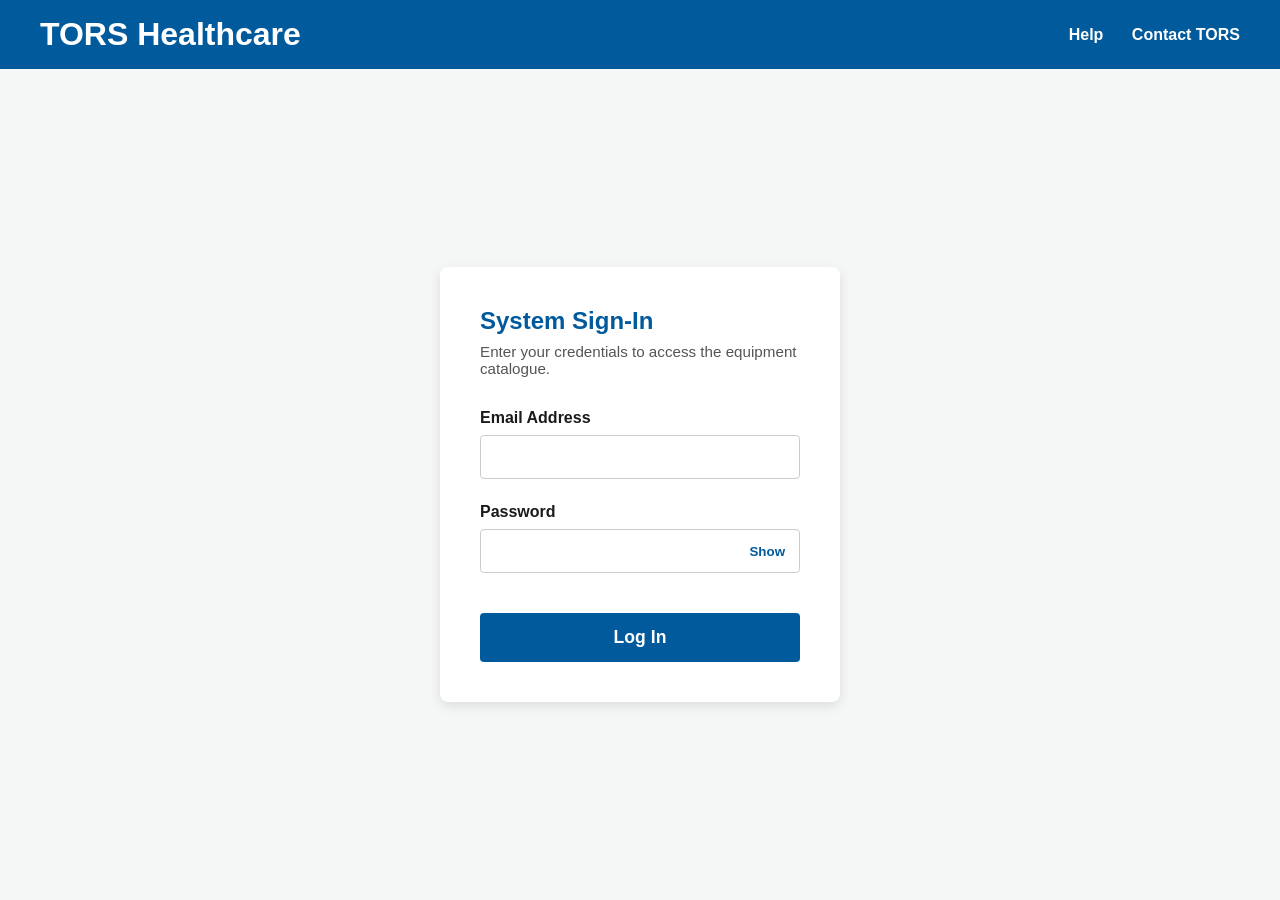
<file: index.html>
<!DOCTYPE html>
<html lang="en">
<head>
    <meta charset="UTF-8">
    <meta name="viewport" content="width=device-width, initial-scale=1.0">
    <title>Sign In - TORS Health Equipment Catalogue</title>
    <link rel="stylesheet" href="CSS/style.css">
</head>
<body>

    <header class="top-header">
        <div class="header-container">
            <h1>TORS Healthcare</h1>
            <nav aria-label="Main Navigation">
                <a href="#">Help</a>
                <a href="#">Contact TORS</a>
            </nav>
        </div>
    </header>

    <main class="login-container">
        <div class="login-card">
            <h2>System Sign-In</h2>
            <p>Enter your credentials to access the equipment catalogue.</p>

            <form id="login-form" action="login_process.php" method="POST" novalidate>
                
                <div id="error-message" class="error-hidden" aria-live="polite"></div>

                <div class="form-group">
                    <label for="email">Email Address</label>
                    <input type="email" id="email" name="email" required autocomplete="email" aria-describedby="email-help">
                </div>

                <div class="form-group">
                    <label for="password">Password</label>
                    <div class="password-wrapper">
                        <input type="password" id="password" name="password" required autocomplete="current-password">
                        <button type="button" id="toggle-password" aria-label="Show password">Show</button>
                    </div>
                </div>

                <button type="submit" class="btn-submit">Log In</button>
            </form>
        </div>
    </main>

    <script src="JS/script.js"></script>
</body>
</html>
</file>
<file: CSS/style.css>
:root {
    --primary-blue: #005A9C;
    --dark-text: #1A1A1A;
    --light-bg: #F4F7F6;
    --white: #FFFFFF;
    --focus-ring: #FFBF47;
    --error-red: #D32F2F;
}

* {
    box-sizing: border-box;
    margin: 0;
    padding: 0;
    font-family: 'Segoe UI', Arial, sans-serif;
}

body {
    background-color: var(--light-bg);
    color: var(--dark-text);
    display: flex;
    flex-direction: column;
    min-height: 100vh;
}

a:focus, button:focus, input:focus {
    outline: 3px solid var(--focus-ring);
    outline-offset: 2px;
}

.top-header {
    background-color: var(--primary-blue);
    color: var(--white);
    padding: 1rem 2rem;
}

.header-container {
    max-width: 1200px;
    margin: 0 auto;
    display: flex;
    justify-content: space-between;
    align-items: center;
}

.top-header a {
    color: var(--white);
    text-decoration: none;
    margin-left: 1.5rem;
    font-weight: bold;
}

.top-header a:hover {
    text-decoration: underline;
}

.login-container {
    flex-grow: 1;
    display: flex;
    justify-content: center;
    align-items: center;
    padding: 2rem;
}

.login-card {
    background-color: var(--white);
    padding: 2.5rem;
    border-radius: 8px;
    box-shadow: 0 4px 12px rgba(0,0,0,0.1);
    width: 100%;
    max-width: 400px;
}

.login-card h2 {
    color: var(--primary-blue);
    margin-bottom: 0.5rem;
}

.login-card p {
    margin-bottom: 2rem;
    color: #555;
    font-size: 0.95rem;
}

.form-group {
    margin-bottom: 1.5rem;
}

label {
    display: block;
    margin-bottom: 0.5rem;
    font-weight: 600;
}

input[type="email"],
input[type="password"] {
    width: 100%;
    padding: 0.75rem;
    border: 1px solid #CCC;
    border-radius: 4px;
    font-size: 1rem;
}

.password-wrapper {
    display: flex;
    position: relative;
}

#toggle-password {
    position: absolute;
    right: 5px;
    top: 5px;
    bottom: 5px;
    background: none;
    border: none;
    padding: 0 10px;
    cursor: pointer;
    font-weight: bold;
    color: var(--primary-blue);
}

.btn-submit {
    width: 100%;
    background-color: var(--primary-blue);
    color: var(--white);
    padding: 0.85rem;
    border: none;
    border-radius: 4px;
    font-size: 1.1rem;
    font-weight: bold;
    cursor: pointer;
    margin-top: 1rem;
}

.btn-submit:hover {
    background-color: #00447A;
}

.error-hidden {
    display: none;
}

.error-visible {
    display: block;
    background-color: #FDECEA;
    color: var(--error-red);
    padding: 10px;
    border-left: 4px solid var(--error-red);
    margin-bottom: 1.5rem;
    font-weight: bold;
}


/* --- Catalogue styles --- */
.catalogue-header { 
    padding: 2rem; 
    background-color: var(--white); 
    margin-bottom: 2rem; 
    box-shadow: 0 2px 5px rgba(0,0,0,0.05); 
}

.catalogue-grid { 
    display: grid; 
    grid-template-columns: repeat(auto-fill, minmax(280px, 1fr)); 
    gap: 20px; 
    padding: 0 2rem; 
    max-width: 1200px; 
    margin: 0 auto; 
}

.item-card { 
    background-color: var(--white); 
    border: 1px solid #CCC; 
    border-radius: 8px; 
    padding: 1.5rem; 
    box-shadow: 0 2px 4px rgba(0,0,0,0.05); 
}

.item-card h3 { 
    color: var(--primary-blue); 
    margin-bottom: 10px; 
}

.tag-warning { 
    background-color: #FFF4E5; 
    color: #663C00; 
    padding: 3px 8px; 
    border-radius: 4px; 
    font-size: 0.8rem; 
    font-weight: bold; 
    display: inline-block; 
    margin-top: 10px; 
    border: 1px solid #FFD599;
}

/* --- Shopping Cart styles --- */
.main-layout {
    display: flex;
    gap: 20px;
    max-width: 1200px;
    margin: 0 auto;
    padding: 0 2rem;
    align-items: flex-start;
}

.catalogue-grid {
    flex: 3;
    padding: 0;
    margin: 0;
}

.shopping-cart {
    flex: 1;
    background-color: var(--white);
    border: 1px solid #CCC;
    border-radius: 8px;
    padding: 1.5rem;
    box-shadow: 0 2px 4px rgba(0,0,0,0.05);
    position: sticky;
    top: 20px;
}

.shopping-cart h2 {
    color: var(--primary-blue);
    font-size: 1.2rem;
    margin-bottom: 1rem;
    border-bottom: 2px solid var(--light-bg);
    padding-bottom: 10px;
}

#cart-items {
    list-style-type: none;
    margin-bottom: 1.5rem;
}

#cart-items li {
    display: flex;
    justify-content: space-between;
    align-items: center;
    padding: 10px 0;
    border-bottom: 1px solid #EEE;
    font-size: 0.95rem;
}

.btn-remove {
    background-color: var(--error-red);
    color: white;
    border: none;
    border-radius: 4px;
    padding: 4px 8px;
    cursor: pointer;
    font-size: 0.8rem;
    font-weight: bold;
}

/* --- Checkout Styling --- */
.modal-hidden { 
    display: none; 
}

.modal-visible {
    display: flex; 
    position: fixed; 
    top: 0; 
    left: 0; 
    width: 100%; 
    height: 100%;
    background-color: rgba(0, 0, 0, 0.6);
    justify-content: center; 
    align-items: center; 
    z-index: 1000;
}

.modal-content {
    background-color: var(--white); 
    padding: 2.5rem; 
    border-radius: 8px;
    width: 100%; 
    max-width: 500px; 
    box-shadow: 0 4px 15px rgba(0,0,0,0.3);
}

.modal-actions { 
    display: flex; 
    justify-content: space-between; 
    margin-top: 2rem; 
}

/* --- Notification Banners --- */
.notification-banner {
    background-color: #E3F2FD;
    border-left: 5px solid var(--primary-blue);
    padding: 15px 20px;
    margin-bottom: 20px;
    border-radius: 4px;
    box-shadow: 0 2px 4px rgba(0,0,0,0.1);
    display: flex;
    align-items: center;
    font-size: 1.05rem;
}

.notification-hs-alert {
    background-color: #FDECEA;
    border-left: 5px solid var(--error-red);
    color: var(--error-red);
    font-weight: bold;
}

/* --- Dashboard & Tables --- */
.dashboard-container { 
    max-width: 1400px; 
    margin: 2rem auto; 
    padding: 0 2rem; 
}

.data-table { 
    width: 100%; 
    border-collapse: collapse; 
    background: var(--white); 
    box-shadow: 0 2px 5px rgba(0,0,0,0.05); 
}

.data-table th, .data-table td { 
    padding: 12px 15px; 
    border: 1px solid #ddd; 
    text-align: left; 
    vertical-align: top; 
}

.data-table th { 
    background-color: var(--primary-blue); 
    color: var(--white); 
    font-weight: bold; 
}

.data-table tr:nth-child(even) { 
    background-color: #f9f9f9; 
}

.status-badge { 
    padding: 5px 10px; 
    border-radius: 4px; 
    font-size: 0.85rem; 
    font-weight: bold; 
    display: inline-block;
}

.status-Pending { 
    background-color: #FFF4E5; 
    color: #663C00; 
    border: 1px solid #FFD599; 
}

.status-Approved { 
    background-color: #E6F4EA; 
    color: #137333; 
    border: 1px solid #CEEAD6; 
}

.conflict-warning {
    background-color: #FDECEA;
    color: var(--error-red);
    border: 1px solid var(--error-red);
    padding: 5px;
    border-radius: 4px;
    font-size: 0.85rem;
    font-weight: bold;
    margin-bottom: 10px;
    display: block;
}

/* --- Calendar View --- */
.calendar-container { 
    max-width: 1000px; 
    margin: 2rem auto; 
    padding: 0 2rem; 
}

.date-section { 
    margin-bottom: 3rem; 
}

.date-header { 
    background-color: var(--primary-blue); 
    color: var(--white); 
    padding: 10px 15px; 
    border-radius: 4px; 
    margin-bottom: 1rem; 
}

.lesson-card { 
    background: var(--white); 
    border: 2px solid #ddd; 
    border-left: 5px solid var(--primary-blue); 
    padding: 1.5rem; 
    margin-bottom: 1rem; 
    border-radius: 4px; 
}

.lesson-card h3 { 
    margin-bottom: 5px; 
    color: var(--dark-text); 
}

.room-badge { 
    background-color: #eee; 
    padding: 4px 8px; 
    border-radius: 4px; 
    font-weight: bold; 
    font-size: 0.9rem; 
    margin-right: 10px; 
}

@media print {
    .no-print { 
        display: none !important; 
    }
    body { 
        background-color: white; 
    }
    .lesson-card { 
        page-break-inside: avoid; 
        border: 1px solid #000; 
    }
    .calendar-container { 
        margin: 0; 
        padding: 0; 
    }
}

/* Planner Statistics */
.stats-grid {
    display: grid;
    grid-template-columns: repeat(auto-fit, minmax(150px, 1fr));
    gap: 20px;
    margin-bottom: 2rem;
}

.stat-card {
    background-color: var(--white);
    padding: 1.5rem;
    border-radius: 8px;
    box-shadow: 0 2px 4px rgba(0,0,0,0.05);
    text-align: center;
    border-top: 4px solid var(--primary-blue);
}

.stat-card h3 {
    font-size: 0.9rem;
    color: #555;
    margin-bottom: 10px;
    text-transform: uppercase;
    letter-spacing: 0.5px;
}

.stat-card .stat-number {
    font-size: 2rem;
    font-weight: bold;
    color: var(--primary-blue);
}

.stat-card.stat-warning {
    border-top-color: var(--error-red);
}

.stat-card.stat-warning .stat-number {
    color: var(--error-red);
}
</file>
